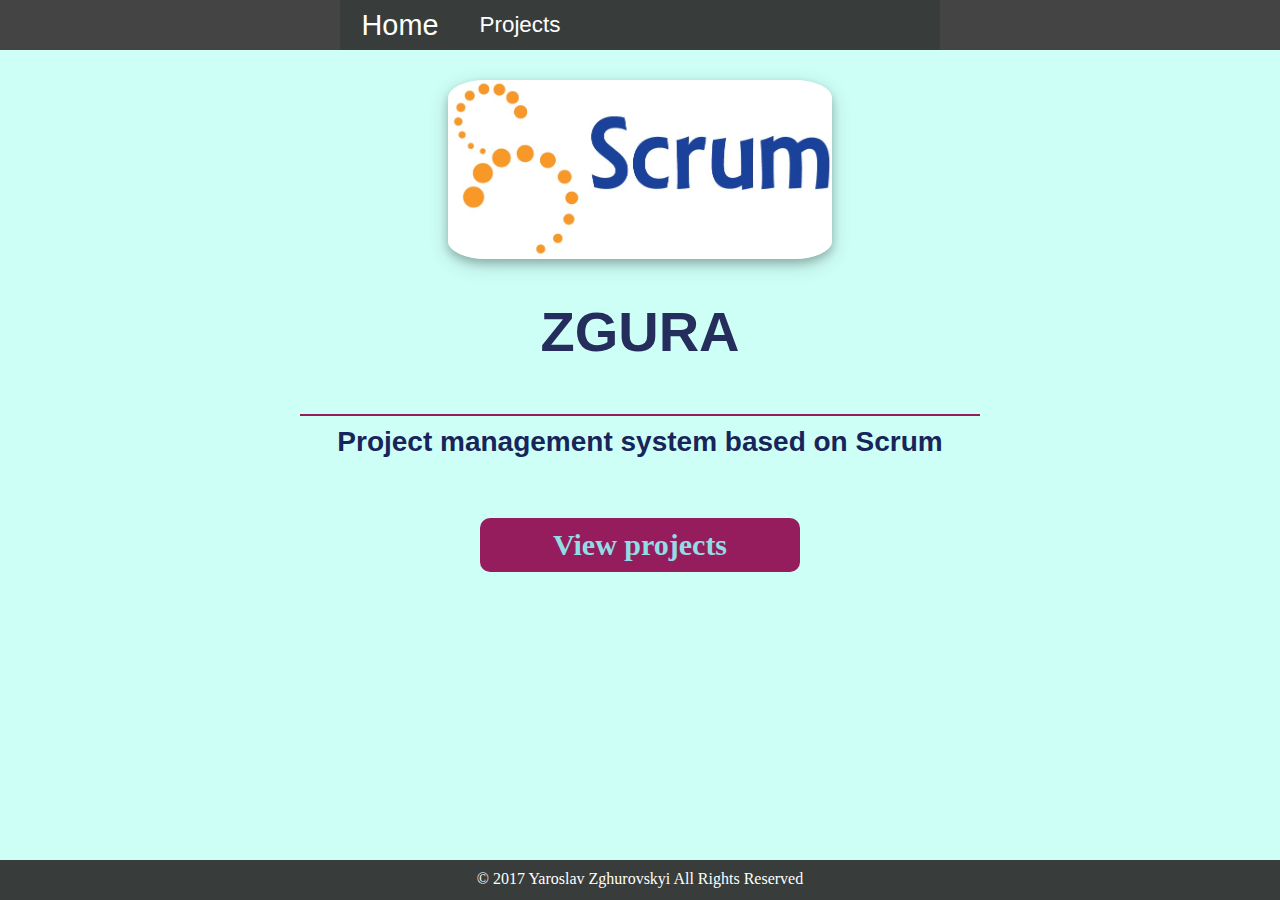
<file: index.html>
<!doctype html>
<html lang="en">
<head>
    <meta charset="UTF-8">
    <title>ZGURA</title>
    <meta name="description" content="Homepage of Scrum service ZGURA">
    <meta name="author" content="Yaroslav Zghurovskyi">
    <link rel="stylesheet" href="stylesheets/main.css" type="text/css">
    <link rel="icon" href="images/icon.png">
</head>
<body>
    <div class="content">
        <div class="nav">
            <ul>
                <li class="home"><a href="index.html">Home</a></li>
                <li class="projects"><a href="pages/projects.html">Projects</a></li>
            </ul>
        </div>
        <img id="logo" src="images/scrum-logo.jpg" alt="Logo">
        <h1 class="title">ZGURA</h1>
        <p id="about">Project management system based on Scrum</p>
        <a href="pages/projects.html" class="button"><span>View projects</span></a>
    </div>
    <div class="footer">
        <p id="copyright">&#169; 2017 Yaroslav Zghurovskyi All Rights Reserved</p>
    </div>
</body>
</html>
</file>
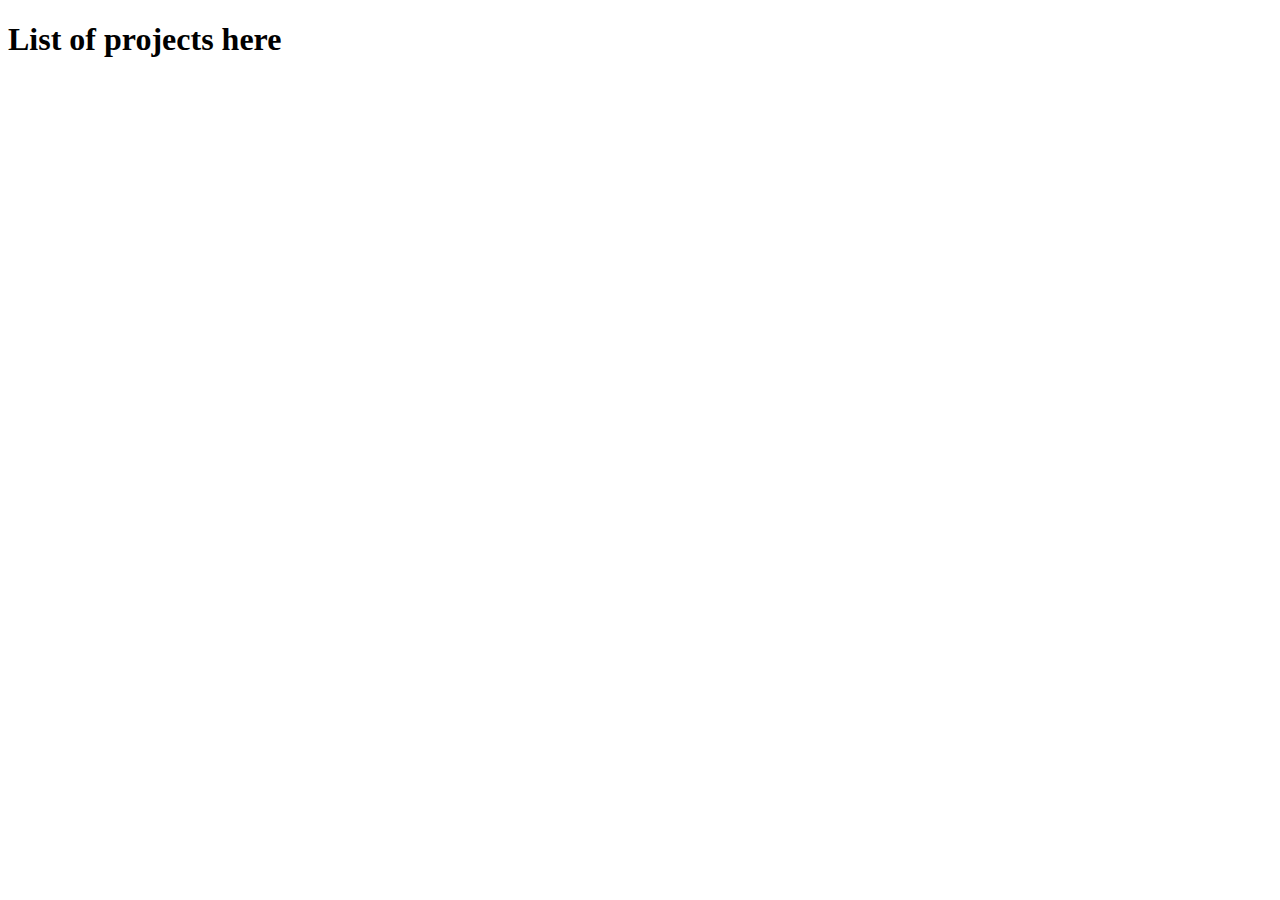
<file: projects.html>
<!DOCTYPE html>
<html lang="en">
<head>
    <meta charset="UTF-8">
    <title>Projects</title>
    <meta name="description" content="List of projects">
    <meta name="author" content="Yaroslav Zghurovskyi">
</head>
<body>
<h1>List of projects here</h1>
</body>
</html>
</file>
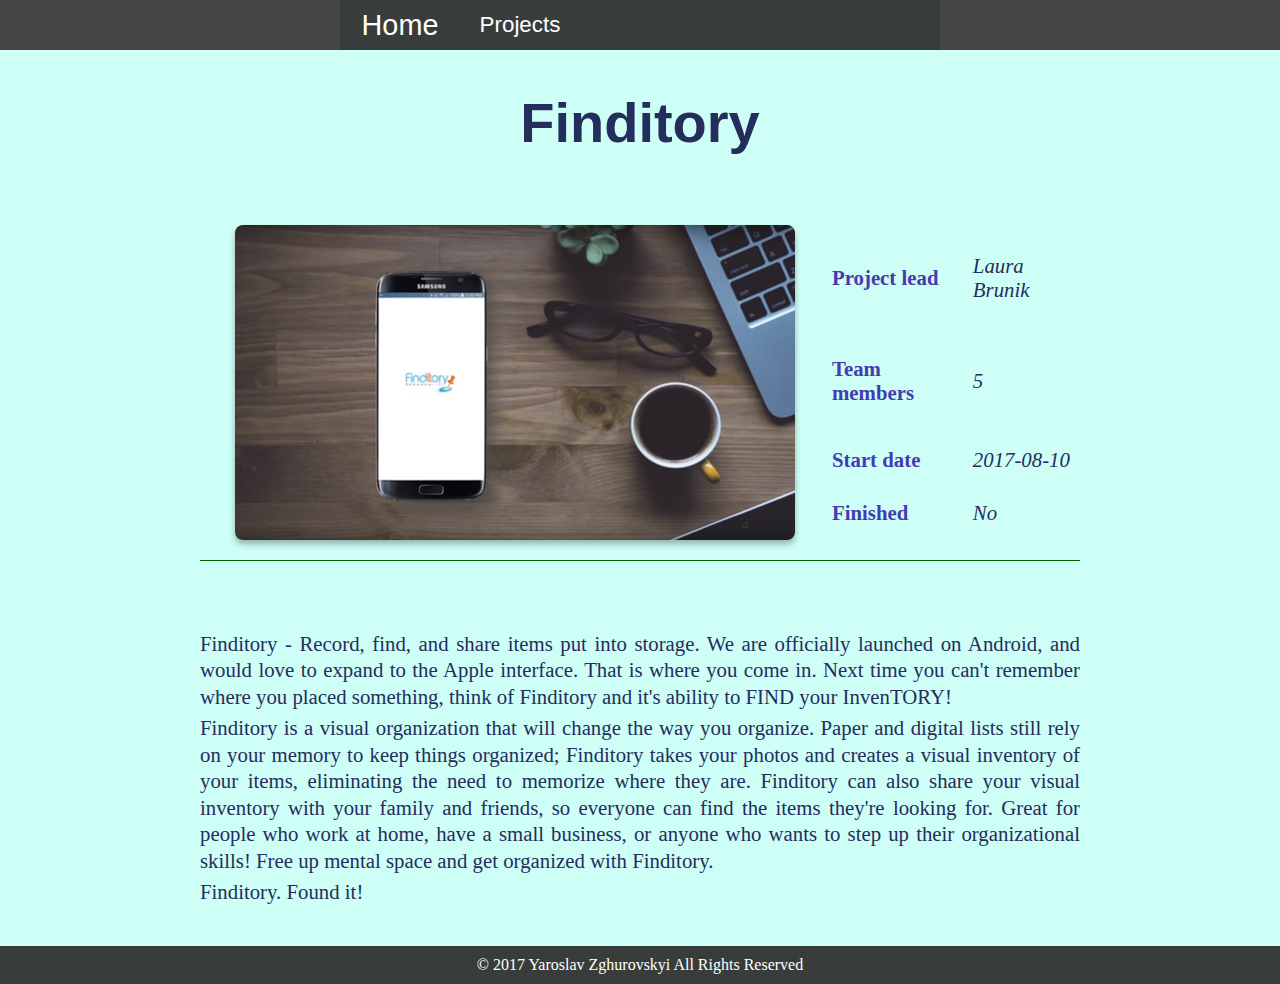
<file: pages/finditory.html>
<!DOCTYPE html>
<html lang="en">
<head>
    <meta charset="UTF-8">
    <meta name="author" content="Yaroslav Zghurovskyi">
    <meta name="description" content="About project Finditory">
    <link rel="stylesheet" href="../stylesheets/main.css" type="text/css">
    <link rel="stylesheet" href="./../stylesheets/project.css" type="text/css">
    <title>Finditory</title>
</head>
<body>
<div class="content">
    <div class="nav">
        <ul>
            <li class="home"><a href="./../index.html">Home</a></li>
            <li class="projects"><a href="projects.html">Projects</a></li>
        </ul>
    </div>
    <h1 class="title">Finditory</h1>
    <div class="project">
        <img class="project-pics" src="./../images/finditory.png" alt="Finditory logo">
        <div class="project-table">
            <table>
                <tbody>
                <tr>
                    <th>Project lead</th>
                    <td>Laura Brunik</td>
                </tr>
                <tr>
                    <th>Team members</th>
                    <td>5</td>
                </tr>
                <tr>
                    <th>Start date</th>
                    <td>2017-08-10</td>
                </tr>
                <tr>
                    <th>Finished</th>
                    <td>No</td>
                </tr>
                </tbody>
            </table>
        </div>

    </div>
    <div class="project-about">
        <p>Finditory - Record, find, and share items put into storage.
            We are officially launched on Android, and would love to expand to the Apple interface.
            That is where you come in. Next time you can't remember where you placed something,
            think of Finditory and it's ability to FIND your InvenTORY!
        </p>
        <p>
            Finditory is a visual organization that will change the way you organize.
            Paper and digital lists still rely on your memory to keep things organized;
            Finditory takes your photos and creates a visual inventory of your items, eliminating
            the need to memorize where they are.
            Finditory can also share your visual inventory with your family and friends,
            so everyone can find the items they're looking for. Great for people who work at home,
            have a small business, or anyone who wants to step up their organizational skills!
            Free up mental space and get organized with Finditory.
        </p>
        <p>
            Finditory. Found it!
        </p>
    </div>
</div>

<div class="footer">
    <p id="copyright">&#169; 2017 Yaroslav Zghurovskyi All Rights Reserved</p>
</div>

</body>
</html>
</file>
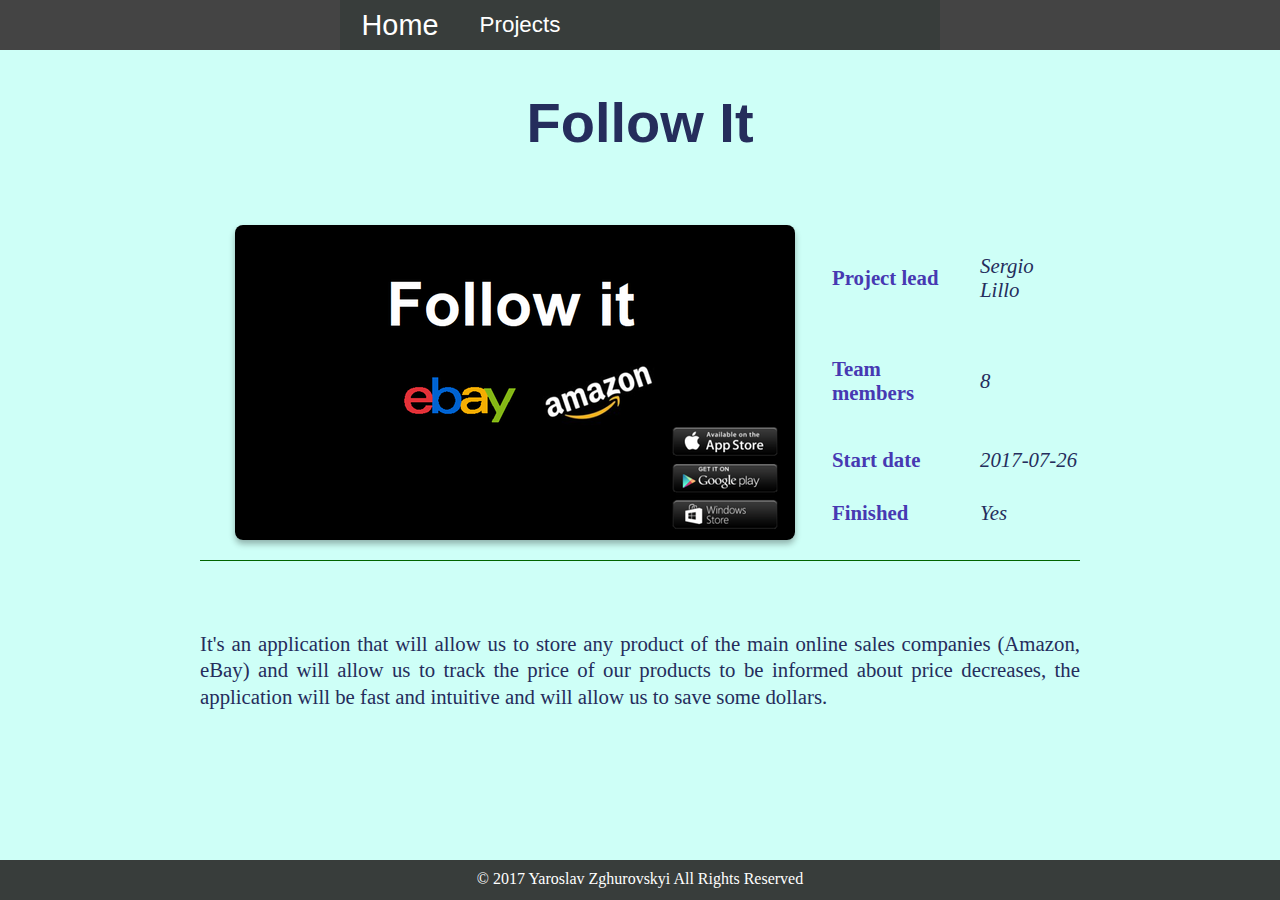
<file: pages/follow.html>
<!DOCTYPE html>
<html lang="en">
<head>
    <meta charset="UTF-8">
    <meta name="author" content="Yaroslav Zghurovskyi">
    <meta name="description" content="About project Follow It">
    <link rel="stylesheet" href="../stylesheets/main.css" type="text/css">
    <link rel="stylesheet" href="./../stylesheets/project.css" type="text/css">
    <title>Follow It</title>
</head>
<body>
<div class="content">
    <div class="nav">
        <ul>
            <li class="home"><a href="./../index.html">Home</a></li>
            <li class="projects"><a href="projects.html">Projects</a></li>
        </ul>
    </div>
    <h1 class="title">Follow It</h1>
    <div class="project">
        <img class="project-pics" src="./../images/follow_it.png" alt="Follow It logo">
        <div class="project-table">
            <table>
                <tbody>
                <tr>
                    <th>Project lead</th>
                    <td>Sergio Lillo</td>
                <tr>
                    <th>Team members</th>
                    <td>8</td>
                </tr>
                <tr>
                    <th>Start date</th>
                    <td>2017-07-26</td>
                </tr>
                <tr>
                    <th>Finished</th>
                    <td>Yes</td>
                </tr>
                </tbody>
            </table>
        </div>

    </div>
    <div class="project-about">
        <p>It's an application that will allow us to store any product of the main online sales
            companies (Amazon, eBay) and will allow us to track the price of our products to be
            informed about price decreases,
            the application will be fast and intuitive and will allow us to save some dollars.
        </p>
    </div>
</div>
<div class="footer">
    <p id="copyright">&#169; 2017 Yaroslav Zghurovskyi All Rights Reserved</p>
</div>
</body>
</html>
</file>
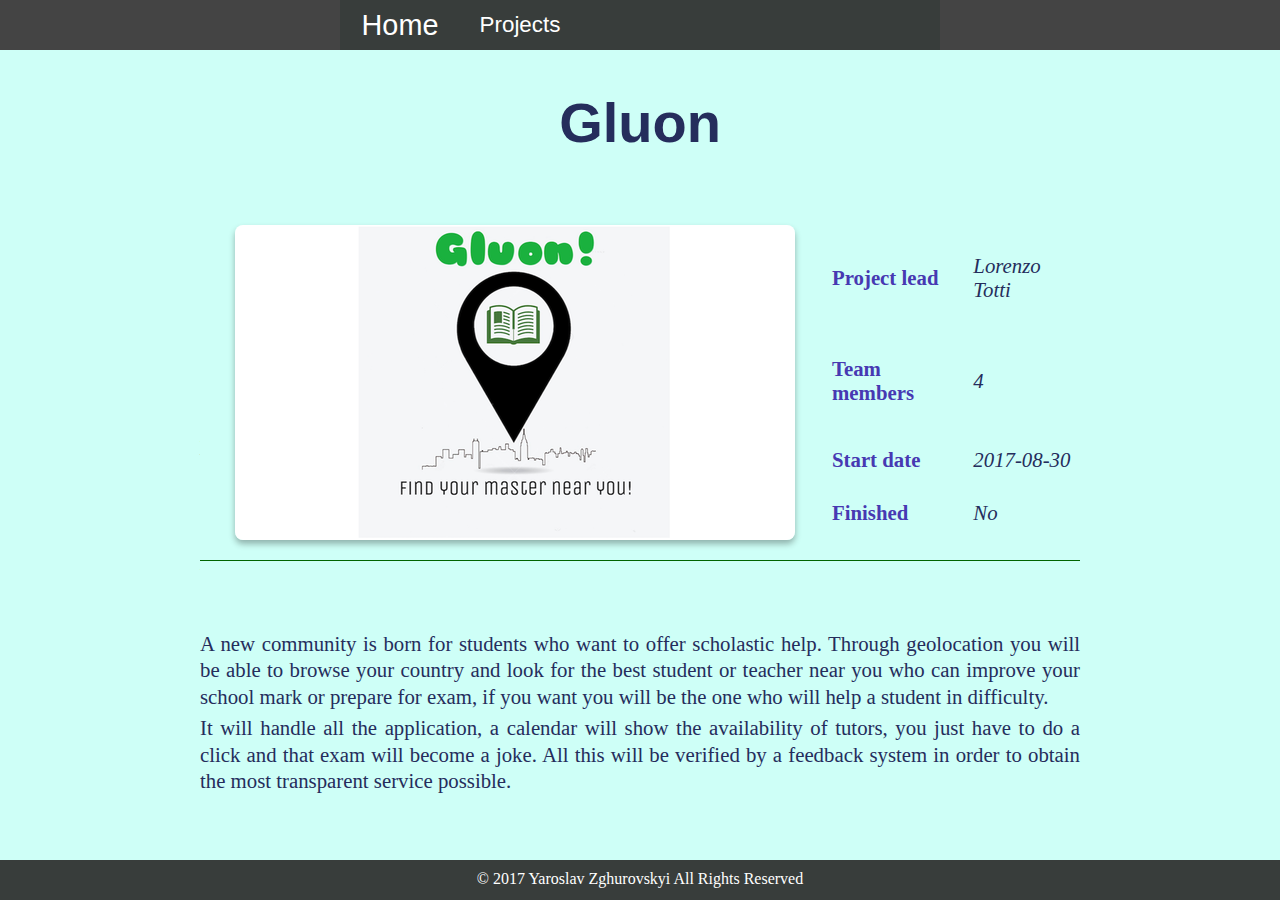
<file: pages/gluon.html>
<!DOCTYPE html>
<html lang="en">
<head>
    <meta charset="UTF-8">
    <meta name="author" content="Yaroslav Zghurovskyi">
    <meta name="description" content="About project Gluon">
    <link rel="stylesheet" href="../stylesheets/main.css" type="text/css">
    <link rel="stylesheet" href="./../stylesheets/project.css" type="text/css">
    <title>Gluon</title>
</head>
<body>
<div class="content">
    <div class="nav">
        <ul>
            <li class="home"><a href="./../index.html">Home</a></li>
            <li class="projects"><a href="projects.html">Projects</a></li>
        </ul>
    </div>
    <h1 class="title">Gluon</h1>
    <div class="project">
        <img class="project-pics" src="./../images/gluon.png" alt="Gluon logo">
        <div class="project-table">
            <table>
                <tbody>
                <tr>
                    <th>Project lead</th>
                    <td>Lorenzo Totti</td>
                </tr>
                <tr>
                    <th>Team members</th>
                    <td>4</td>
                </tr>
                <tr>
                    <th>Start date</th>
                    <td>2017-08-30</td>
                </tr>
                <tr>
                    <th>Finished</th>
                    <td>No</td>
                </tr>
                </tbody>
            </table>
        </div>

    </div>
    <div class="project-about">
        <p>A new community is born for students who want to offer scholastic help.
            Through geolocation you will be able to browse your country and look for the best student or
            teacher near you who can improve your school mark or prepare for exam,
            if you want you will be the one who will help a student in difficulty.
        </p>
        <p>It will handle all the application, a calendar will show the availability of tutors,
            you just have to do a click and that exam will become a joke.
            All this will be verified by a feedback system in order to obtain the most transparent
            service possible.
        </p>
    </div>
</div>
<div class="footer">
    <p id="copyright">&#169; 2017 Yaroslav Zghurovskyi All Rights Reserved</p>
</div>
</body>
</html>
</file>
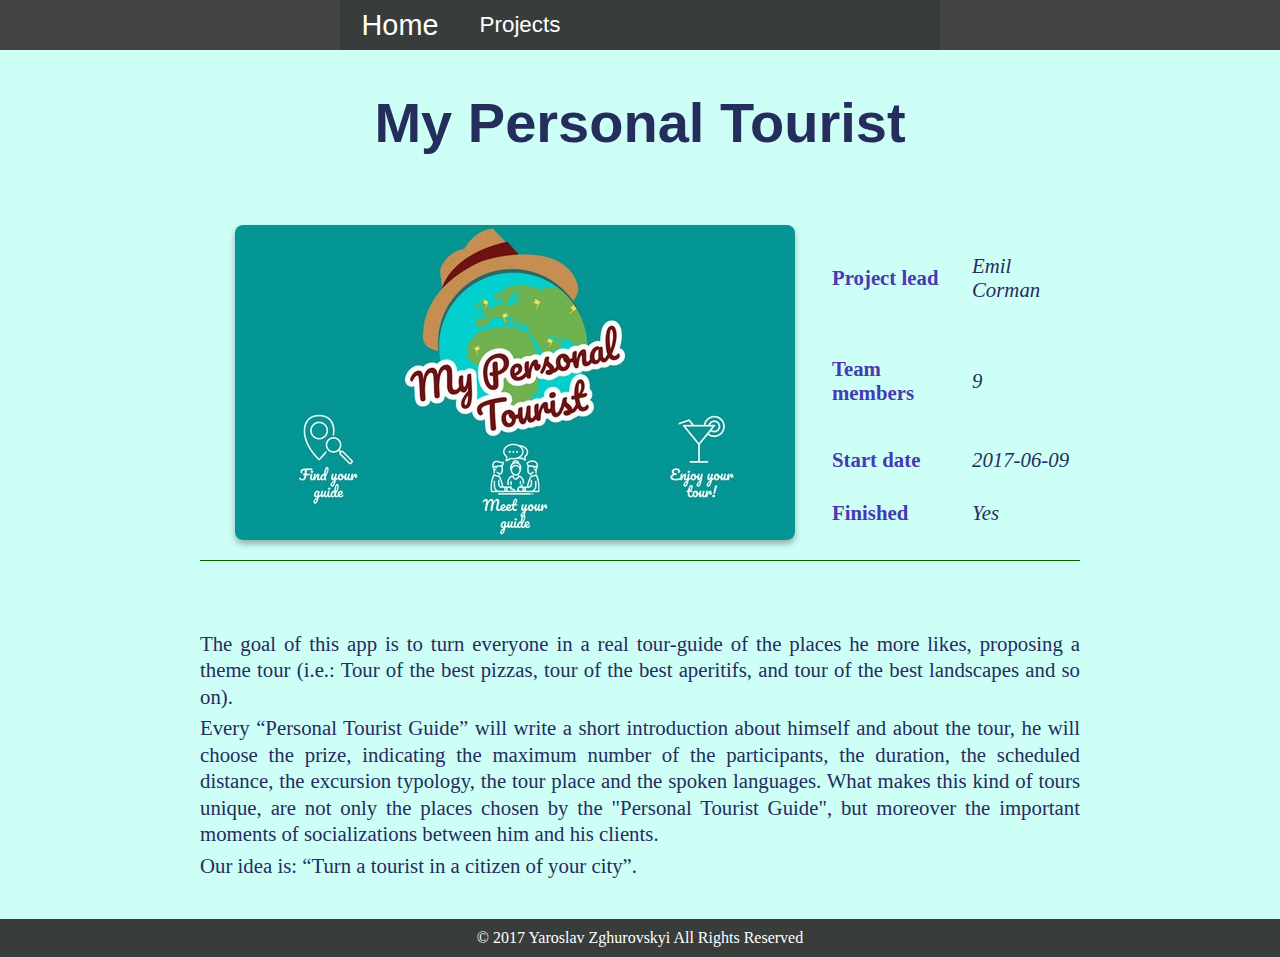
<file: pages/pers_tourist.html>
<!DOCTYPE html>
<html lang="en">
<head>
    <meta charset="UTF-8">
    <meta name="author" content="Yaroslav Zghurovskyi">
    <meta name="description" content="About project My Personal Tourist">
    <link rel="stylesheet" href="../stylesheets/main.css" type="text/css">
    <link rel="stylesheet" href="./../stylesheets/project.css" type="text/css">
    <title>My Personal Tourist</title>
</head>
<body>
<div class="content">
    <div class="nav">
        <ul>
            <li class="home"><a href="./../index.html">Home</a></li>
            <li class="projects"><a href="projects.html">Projects</a></li>
        </ul>
    </div>
    <h1 class="title">My Personal Tourist</h1>
    <div class="project">
        <img class="project-pics" src="./../images/personal_tourist.jpg" alt="Personal Tourist logo">
        <div class="project-table">
            <table>
                <tbody>
                <tr>
                    <th>Project lead</th>
                    <td>Emil Corman</td>
                </tr>
                <tr>
                    <th>Team members</th>
                    <td>9</td>
                </tr>
                <tr>
                    <th>Start date</th>
                    <td>2017-06-09</td>
                </tr>
                <tr>
                    <th>Finished</th>
                    <td>Yes</td>
                </tr>
                </tbody>
            </table>
        </div>

    </div>
    <div class="project-about">
        <p>The goal of this app is to turn everyone in a real tour-guide of the places he more likes,
            proposing a theme tour (i.e.: Tour of the best pizzas, tour of the best aperitifs,
            and tour of the best landscapes and so on).
        </p>
        <p>Every “Personal Tourist Guide” will write a short introduction about himself and about the tour,
            he will choose the prize, indicating the maximum number of the participants,
            the duration, the scheduled distance, the excursion typology, the tour place and
            the spoken languages. What makes this kind of tours unique, are not only the places chosen
            by the "Personal Tourist Guide", but moreover the important moments of socializations
            between him and his clients.
        </p>
        <p>Our idea is: “Turn a tourist in a citizen of your city”.
        </p>
    </div>
</div>
<div class="footer">
    <p id="copyright">&#169; 2017 Yaroslav Zghurovskyi All Rights Reserved</p>
</div>
</body>
</html>
</file>
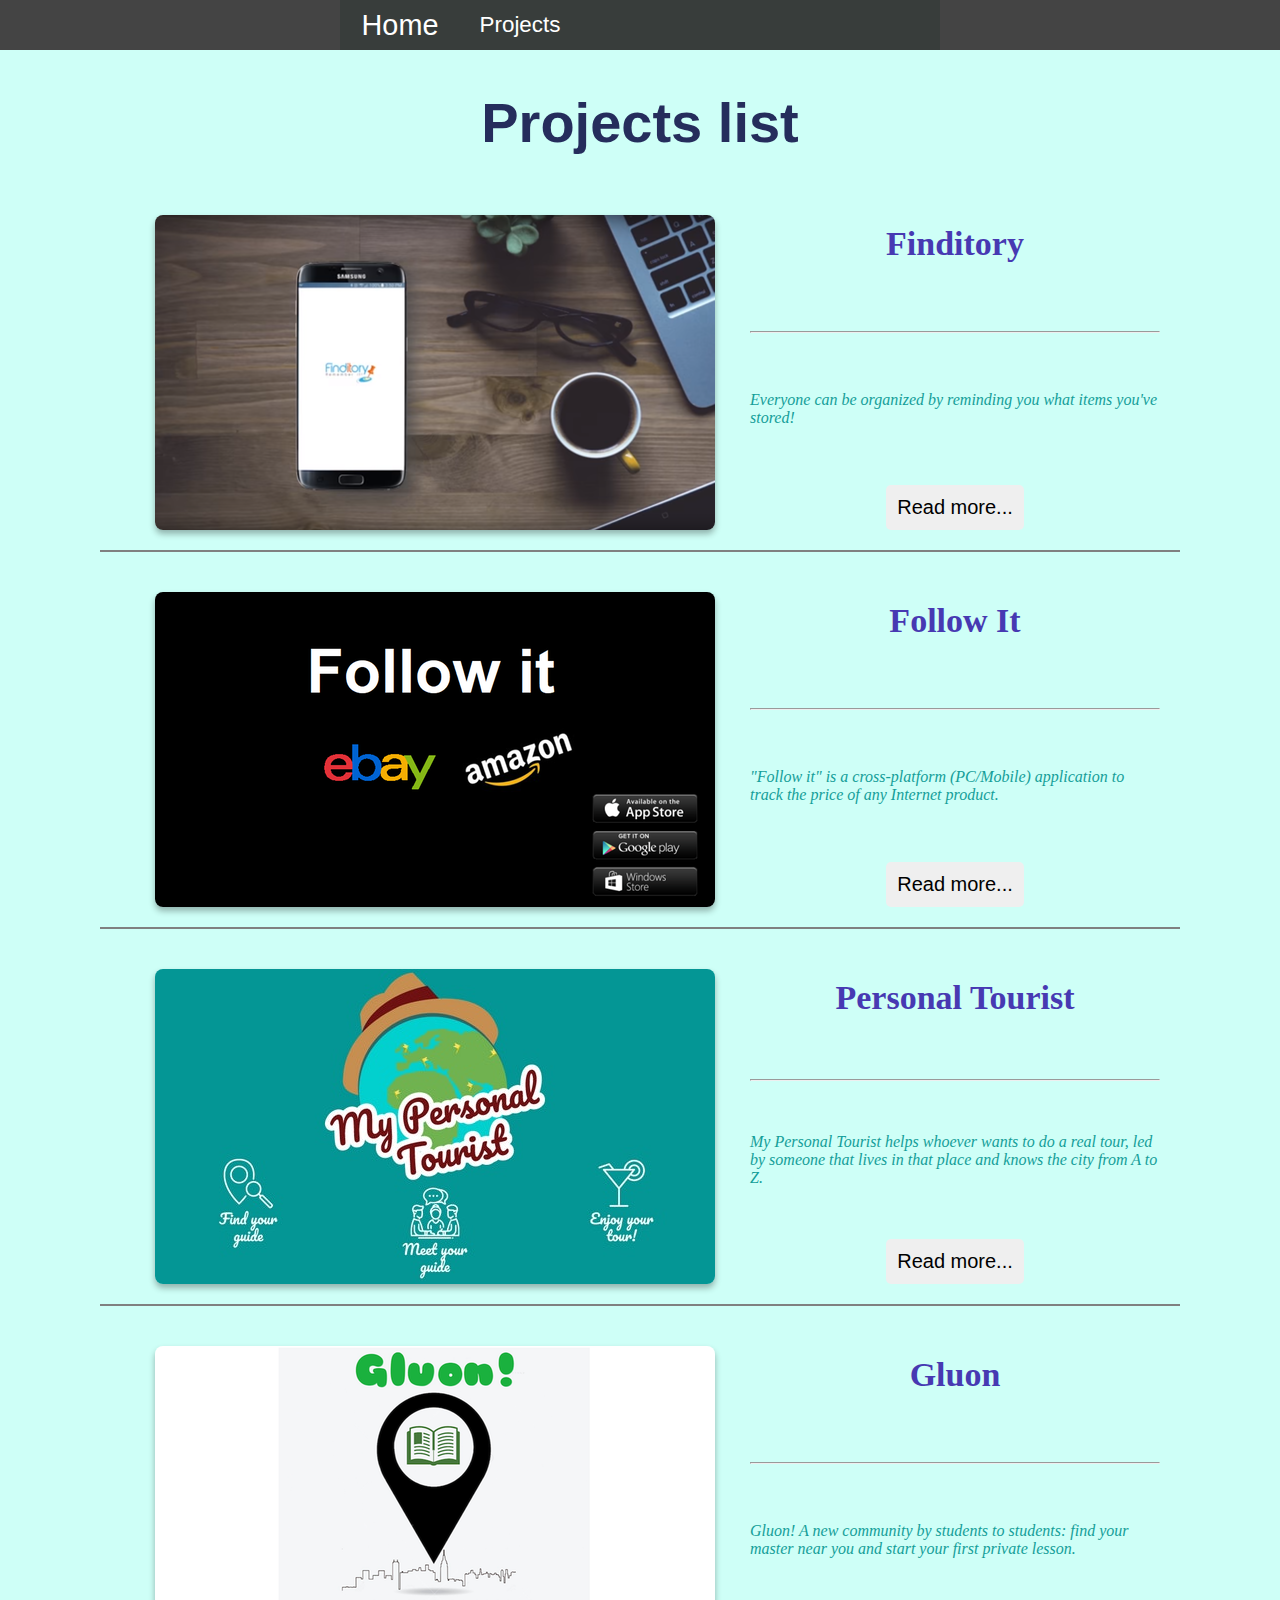
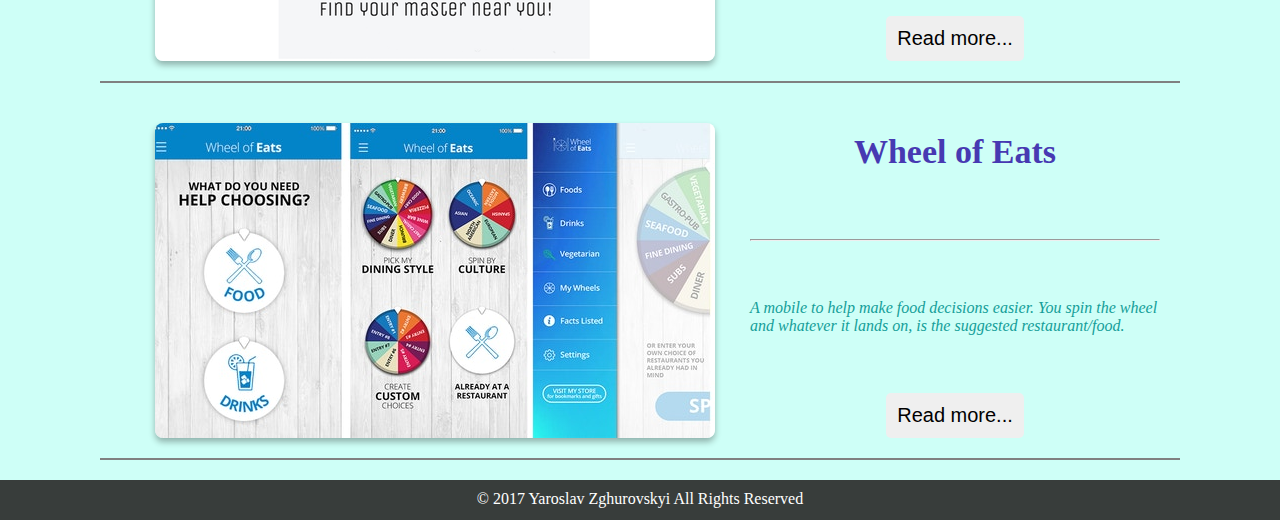
<file: pages/projects.html>
<!DOCTYPE html>
<html lang="en">
<head>
    <meta charset="UTF-8">
    <title>Projects</title>
    <meta name="description" content="List of projects">
    <meta name="author" content="Yaroslav Zghurovskyi">
    <link rel="stylesheet" href="../stylesheets/main.css" type="text/css">
    <link rel="stylesheet" href="./../stylesheets/projects.css" type="text/css">
</head>
<body>
<div class="wrapper">
    <div class="nav">
        <ul>
            <li class="home"><a href="./../index.html">Home</a></li>
            <li class="projects"><a href="projects.html">Projects</a></li>
        </ul>
    </div>
    <div class="header">
        <h1 class="title">Projects list</h1>
    </div>
    <ul id="collection">
        <li class="item">
            <img class="item-pics" src="./../images/finditory.png" alt="Finditory logo">
            <div class="item-content">
                <h2 class="item-title">Finditory</h2>
                <hr>
                <div class="info">
                    <p><i>Everyone can be organized by reminding you
                        what items you've stored!</i></p>
                </div>
                <form action="finditory.html">
                    <button class="item-button"><span>Read more...</span></button>
                </form>
            </div>
        </li>
        <li class="item">
            <img class="item-pics" src="./../images/follow_it.png" alt="Follow It logo">
            <div class="item-content">
                <h2 class="item-title">Follow It</h2>
                <hr>
                <div class="info">
                    <p><i>"Follow it" is a cross-platform (PC/Mobile) application
                        to track the price of any Internet product.</i></p>
                </div>
                <form action="follow.html">
                    <button class="item-button"><span>Read more...</span></button>
                </form>
            </div>
        </li>
        <li class="item">
            <img class="item-pics" src="./../images/personal_tourist.jpg" alt="Personal Tourist logo">
            <div class="item-content">
                <h2 class="item-title">Personal Tourist</h2>
                <hr>
                <div class="info">
                    <p><i>My Personal Tourist helps whoever wants to do a real tour,
                        led by someone that lives in that place and knows the city from A to Z. </i></p>
                </div>
                <form action="pers_tourist.html">
                    <button class="item-button"><span>Read more...</span></button>
                </form>
            </div>
        </li>
        <li class="item">
            <img class="item-pics" src="./../images/gluon.png" alt="Gluon logo">
            <div class="item-content">
                <h2 class="item-title">Gluon</h2>
                <hr>
                <div class="info">
                    <p><i>Gluon! A new community by students to students:
                        find your master near you and start your first private lesson. </i></p>
                </div>
                <form action="gluon.html">
                    <button class="item-button"><span>Read more...</span></button>
                </form>
            </div>
        </li>
        <li class="item">
            <img class="item-pics" src="./../images/wheel_of_eats.jpg" alt="Wheel Of Eats logo">
            <div class="item-content">
                <h2 class="item-title">Wheel of Eats</h2>
                <hr>
                <div class="info">
                    <p><i>A mobile to help make food decisions easier.
                        You spin the wheel and whatever it lands on, is the suggested restaurant/food.</i></p>
                </div>
                <form action="wheel.html">
                    <button class="item-button"><span>Read more...</span></button>
                </form>
            </div>
        </li>
    </ul>
    <div class="footer">
        <p id="copyright">&#169; 2017 Yaroslav Zghurovskyi All Rights Reserved</p>
    </div>
</div>
</body>
</html>
</file>
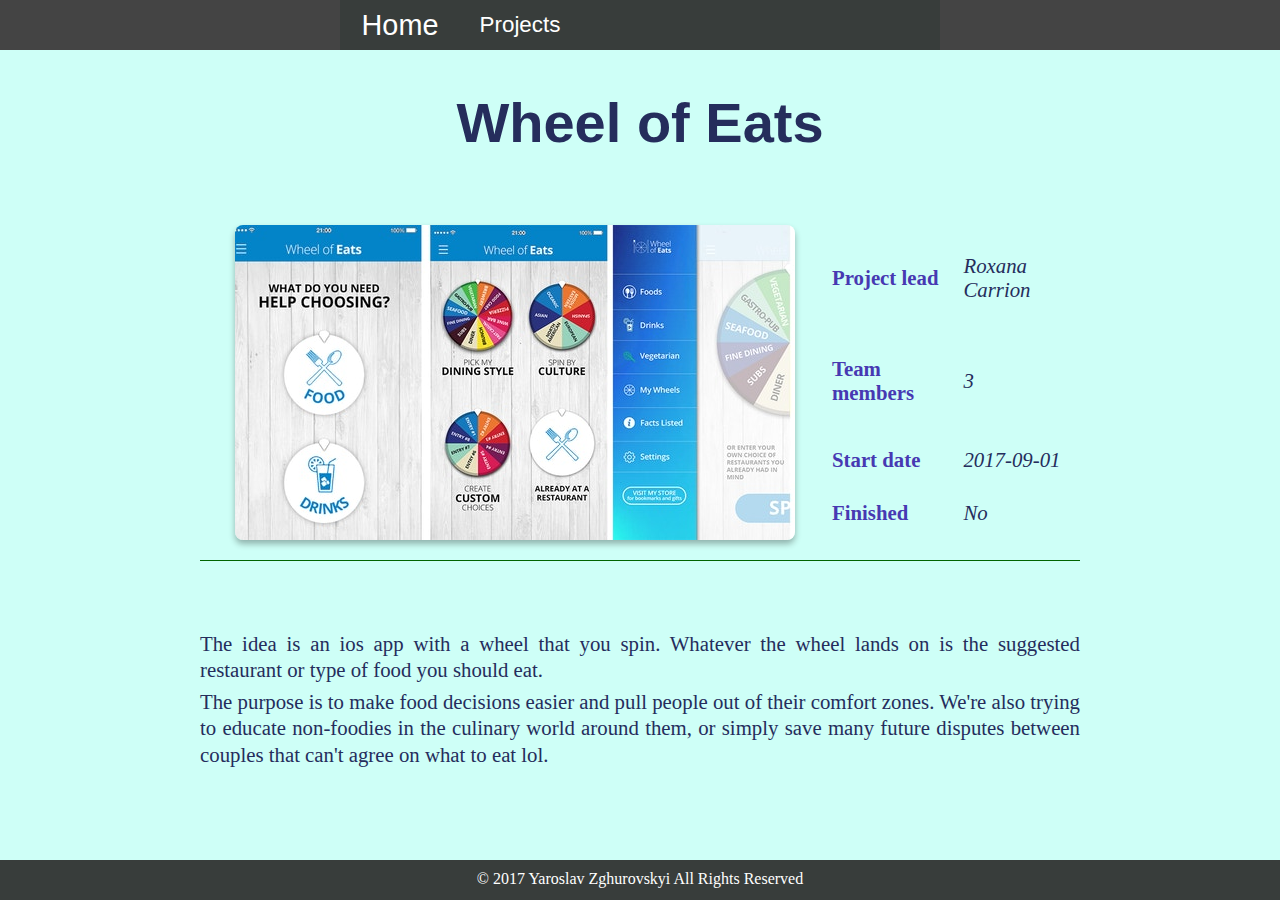
<file: pages/wheel.html>
<!DOCTYPE html>
<html lang="en">
<head>
    <meta charset="UTF-8">
    <meta name="author" content="Yaroslav Zghurovskyi">
    <meta name="description" content="About project Wheel Of Eats">
    <link rel="stylesheet" href="../stylesheets/main.css" type="text/css">
    <link rel="stylesheet" href="./../stylesheets/project.css" type="text/css">
    <title>Wheel of Eats</title>
</head>
<body>
<div class="content">
    <div class="nav">
        <ul>
            <li class="home"><a href="./../index.html">Home</a></li>
            <li class="projects"><a href="projects.html">Projects</a></li>
        </ul>
    </div>
    <h1 class="title">Wheel of Eats</h1>
    <div class="project">
        <img class="project-pics" src="./../images/wheel_of_eats.jpg" alt="Wheel Of Eats logo">
        <div class="project-table">
            <table>
                <tbody>
                <tr>
                    <th>Project lead</th>
                    <td>Roxana Carrion</td>
                </tr>
                <tr>
                    <th>Team members</th>
                    <td>3</td>
                </tr>
                <tr>
                    <th>Start date</th>
                    <td>2017-09-01</td>
                </tr>
                <tr>
                    <th>Finished</th>
                    <td>No</td>
                </tr>
                </tbody>
            </table>
        </div>

    </div>
    <div class="project-about">
        <p>The idea is an ios app with a wheel that you spin.
            Whatever the wheel lands on is the suggested restaurant or type of food you should eat.
        </p>
        <p>The purpose is to make food decisions easier and pull people out of their comfort zones.
            We're also trying to educate non-foodies in the culinary world around them,
            or simply save many future disputes between couples that can't agree on what to eat lol.
        </p>
    </div>
</div>

<div class="footer">
    <p id="copyright">&#169; 2017 Yaroslav Zghurovskyi All Rights Reserved</p>
</div>
</body>
</html>
</file>
<file: stylesheets/main.css>
* {
    margin: 0;
    padding: 0;
}

html, body {
    height: 100%;
}

body {
    display: flex;
    flex-direction: column;
}

.wrapper {
    background: #cefff7;
    width: 100%;
}

.content {
    background: #cefff7;
    flex: 1 0 auto;
}

.footer {
    background-color: #383d3b;
    color: white;
    font-size: 1em;
    text-align: center;
    height: 40px;
}

.footer > p {
    padding: 10px 0;
}

.title {
    font-family: "Roboto","Helvetica","Arial",sans-serif;
    text-align: center;
    color: #252d5c;
    font-size: 56px;
    margin: 40px;
}


p#about{
    font-family: "Roboto","Helvetica","Arial",sans-serif;
    color: #17255a;
    font-weight: bold;
    font-size: 28px;
    text-align: center;
    margin: 50px 300px;
    border-top: #961d5d solid 2px;
    padding: 10px 20px;
}

#logo {
    display: block;
    border-radius: 10%;
    margin: 30px auto;
    width: 30%;
    box-shadow: 0 4px 8px 0 rgba(0, 0, 0, 0.2), 0 6px 20px 0 rgba(0, 0, 0, 0.19);
}

.button {
    border-radius: 10px;
    font-family: "Times New Roman", Times, serif;
    display: block;
    background-color: #961d5d;
    border: none;
    color: #92dce5;
    text-align: center;
    font-weight: bold;
    font-size: 30px;
    padding: 10px;
    width: 300px;
    transition: all 1s;
    cursor: pointer;
    margin:  20px auto;
}

.button span {
    display: inline-block;
    position: relative;
    transition: 0.5s;
}

.button span:after {
    content: '\00bb';
    position: absolute;
    opacity: 0;
    top: 0;
    right: -20px;
    transition: 0.5s;
}

.button:hover span {
    padding-right: 25px;
}

.button:hover span:after {
    opacity: 1;
    right: 0;
}


.nav ul {
    list-style: none;
    background-color: #383d3b;
    text-align: center;
    padding: 0;
    margin: 0;
}
.nav li {
    font-family: 'Oswald', sans-serif;
    font-size: 1.2em;
    line-height: 40px;
    height: 40px;
    border-bottom: 1px solid #888;
}

.nav li:first-child {
    font-size: 1.8em;
}

.nav a {
    text-decoration: none;
    color: #fff;
    display: block;
    transition: .3s background-color;
}

.nav a:hover {
    background-color: #005f5f;
}

.nav a.active {
    background-color: #fff;
    color: #444;
    cursor: default;
}

@media screen and (min-width: 600px) {
    .nav li {
        width: 120px;
        border-bottom: none;
        height: 50px;
        line-height: 50px;
        font-size: 1.4em;
    }

    .nav li {
        float: left;
    }
    .nav ul {
        overflow: auto;
        width: 600px;
        margin: 0 auto;
    }
    .nav {
        background-color: #444;
    }

}
</file>
<file: stylesheets/project.css>
.project-about {
    margin: 40px 200px;
}
.project {
    margin: 70px 200px;
    display: flex;
    flex-direction: row;
    padding-bottom: 20px;
    border-bottom: solid darkgreen 1px;
}

.project-pics {
    margin: 0 35px;
    border-radius: 8px;
    -webkit-box-shadow: 0 4px 6px rgba(0, 0, 0, .3);
    -moz-box-shadow: 0 4px 6px rgba(0,0,0,.3);
    box-shadow: 0 4px 6px rgba(0,0,0,.3);
    -webkit-transition: all .15s ease;
    -moz-transition: all .15s ease;
    transition: all .15s ease;
    flex: 1;
}

.project-pics:hover {
    transform: scale(1.1, 1.1);
    transition-duration: 1s;
}

.project-table {
    flex: 1;
}

table {
    font-family: "Times New Roman", Times, serif;
    margin: 0 auto;
    text-align: left;
    font-size: 1.3em;
    height: 100%;
}

tr {
    padding: 10px;
}

th {
    color: #4739b2;
    padding-right: 10px;
}

td {
    font-style: italic;
    color: #252d5c;
}

.project-about > p {
    font-family: "Times New Roman", Times, serif;
    margin-bottom: 5px;
    line-height: 0.7cm;
    color: #252d5c;
    text-align: justify;
    font-size: 1.3em;
}
</file>
<file: stylesheets/projects.css>
ul {
    list-style-type: none;
}

.item {
    border-bottom: solid grey 2px;
    display: flex;
    flex-direction: row;
    margin: 20px 100px;
    padding: 20px;
}

.item-content {
    display: flex;
    flex-direction: column;
    justify-content: space-between;
    flex: 1;
}


.item-pics {
    margin: 0 35px;
    border-radius: 8px;
    -webkit-box-shadow: 0 4px 6px rgba(0, 0, 0, .3);
    -moz-box-shadow: 0 4px 6px rgba(0,0,0,.3);
    box-shadow: 0 4px 6px rgba(0,0,0,.3);
    -webkit-transition: all .15s ease;
    -moz-transition: all .15s ease;
    transition: all .15s ease;
    flex: 1;
}

.item-pics:hover {
    transform: scale(1.1, 1.1);
    transition-duration: 1s;
}

.item-title {
    font-family: "Georgia", Times, serif;
    margin: 10px;
    text-align: center;
    color: #4739b2;
    font-size: 34px;
}

form {
    margin: 0 auto;
}

.item-button {
    padding: 10px;
    border: 1px solid transparent;
    border-radius: 5px;
    outline: none;
    font-size: 20px;
}

.item-content > a {
    margin: 10px auto;
}

.item-button:hover {
    background-color: darkgrey;
    color: white;
    cursor: pointer;
}

.info {
    color: #149e99;
}
</file>
